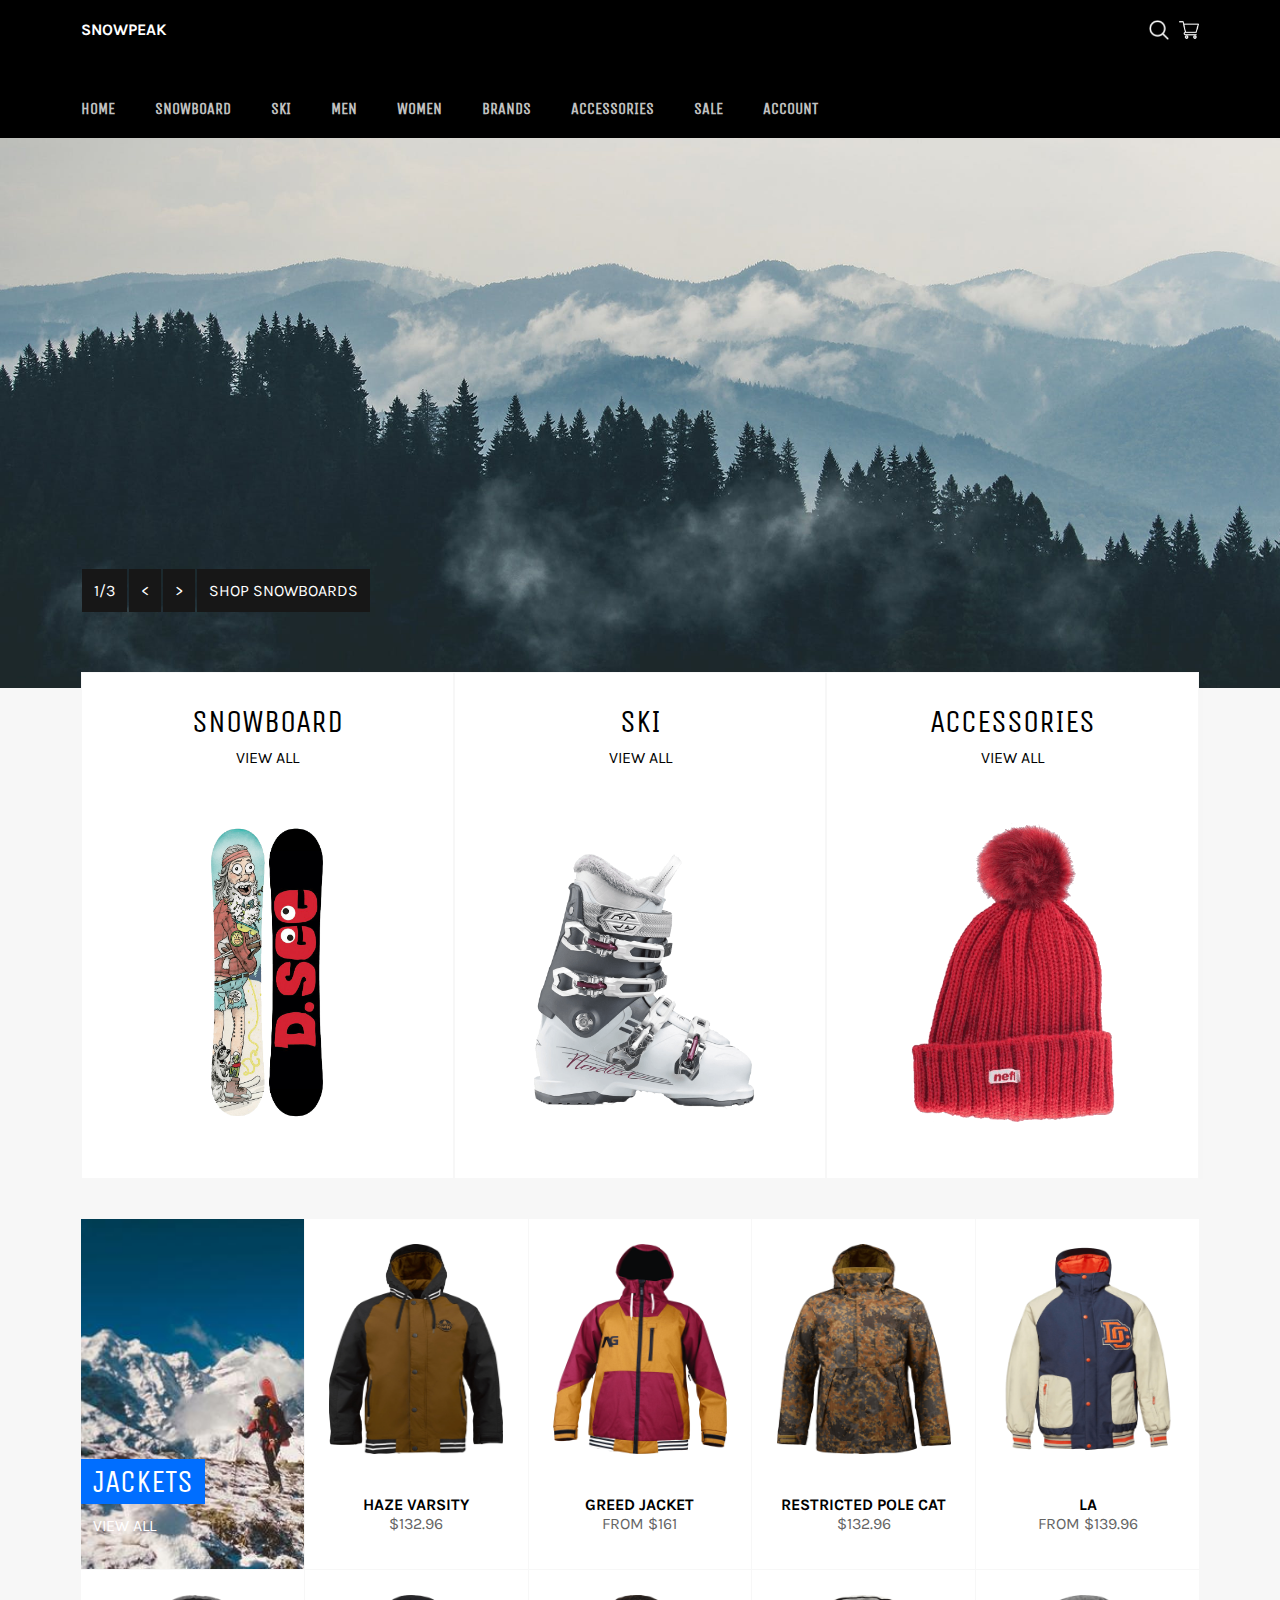
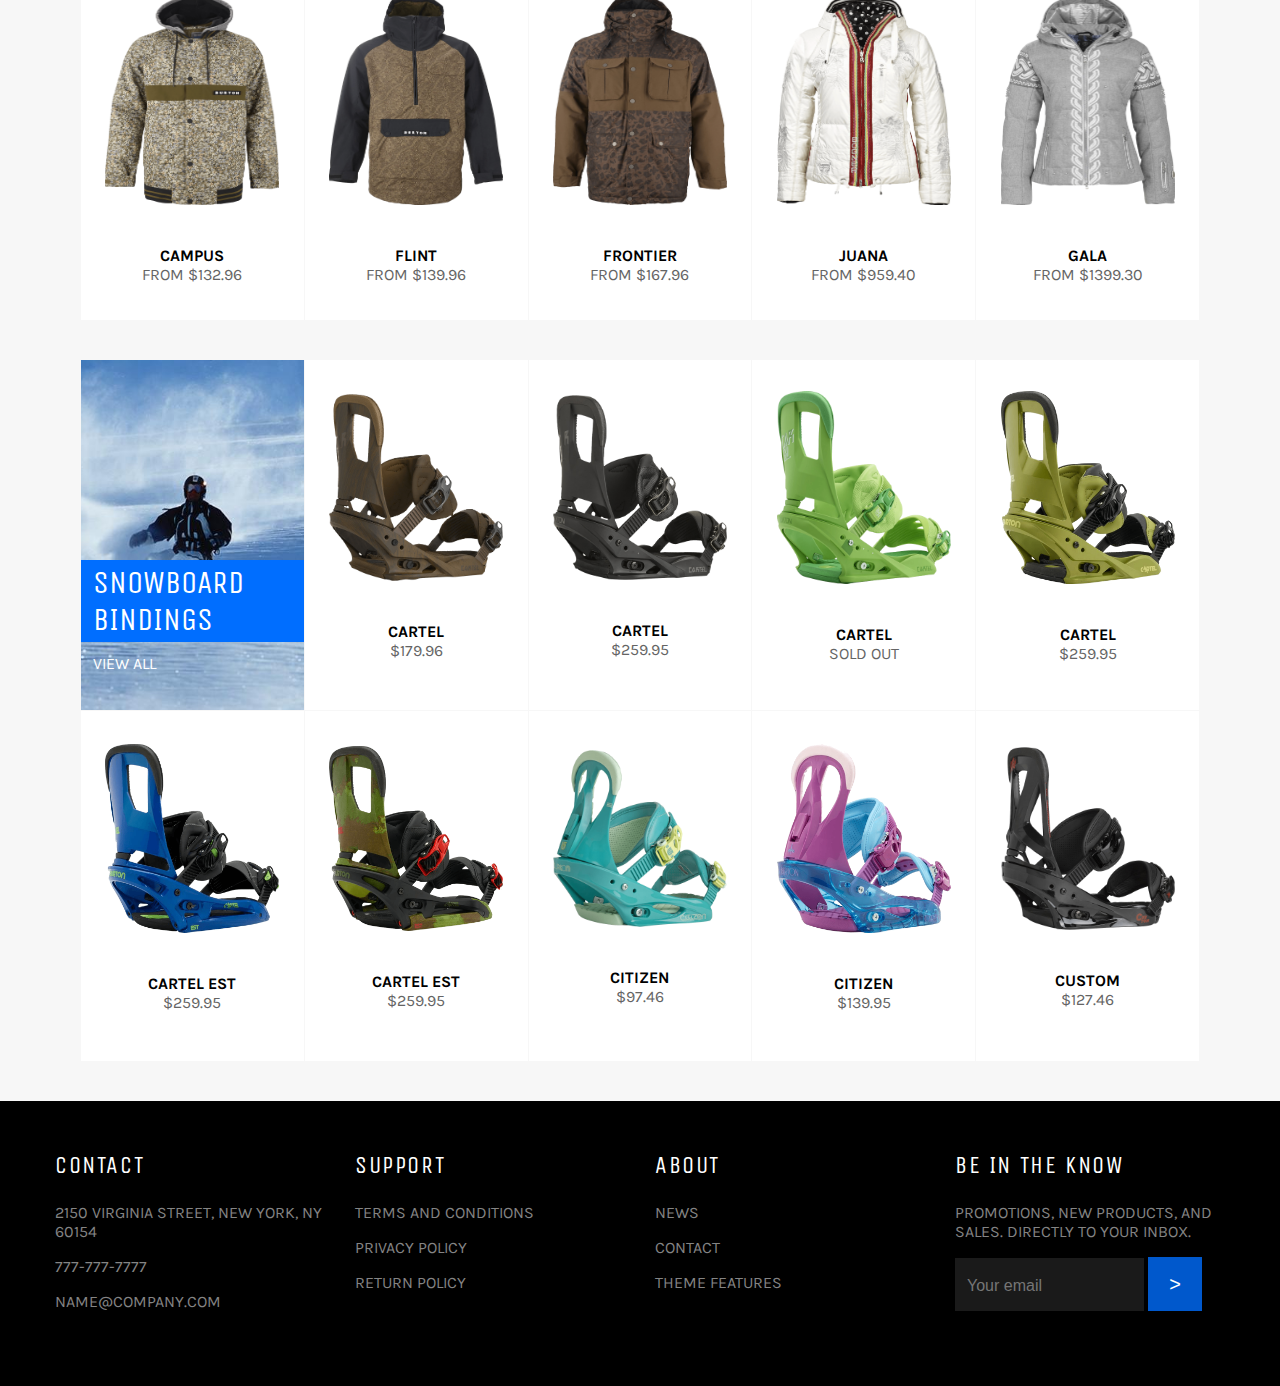
<file: index.html>
<!DOCTYPE html>
<html lang="en">
  <head>
    <meta charset="UTF-8" />
    <meta name="viewport" content="width=device-width, initial-scale=1.0" />
    <meta http-equiv="X-UA-Compatible" content="ie=edge" />
    <title>SnowPeak</title>

    <link
      href="https://fonts.googleapis.com/css?family=Karla:400,700|Unica+One"
      rel="stylesheet"
    />
    <link rel="stylesheet" type="text/css" href="./main.css" />
    <link rel="stylesheet" type="text/javascript" src="./main.js" />
  </head>
  <body>
    <!--  Header Section  -->
    <header>
      <div class="container">
        <div class="mobile-header">
          <span class="header-title">Snowpeak</span>
          <img
            src="./Resources/Pictures/mag.png"
            class="checkout"
            alt="Search bar"
          />
        </div>

        <div class="header-top-row">
          <div class="header-title">
            SnowPeak
          </div>

          <div class="icon-set">
            <span class="search-catalyst"></span>
            <div class="search-bar">
              <input class="search-text" type="text" placeholder="Search" />
              <img src="./Resources/Pictures/mag.png" alt="Search bar" />
            </div>

            <div class="checkout">
              <img src="./Resources/Pictures/cart.png" alt="checkout cart" />
            </div>
          </div>
        </div>

        <!--  Hamburger Icon  -->
        <div class="menu-wrap">
          <input type="checkbox" class="toggler" onclick="toggleNav()" />
          <div class="hamburger"><div></div></div>

          <!--  Mobile Side Menu  -->
          <section class="mobile-header-drop">
            <ul class="mobile-header-body">
              <a href="#"><li class="mobile-item mobile-sec-1">home</li></a>
              <a href="./Resources/HTML-Folder/ItemListPg.html"
                ><li class="mobile-item mobile-sec-2">snowboard</li></a
              >
              <a href="./Resources/HTML-Folder/ItemListPg.html"
                ><li class="mobile-item mobile-sec-3">ski</li></a
              >
              <a href="./Resources/HTML-Folder/ItemListPg.html"
                ><li class="mobile-item mobile-sec-4">men</li></a
              >
              <a href="./Resources/HTML-Folder/ItemListPg.html"
                ><li class="mobile-item mobile-sec-5">women</li></a
              >
              <a href="./Resources/HTML-Folder/ItemListPg.html"
                ><li class="mobile-item mobile-sec-6">brands</li></a
              >
              <a href="./Resources/HTML-Folder/ItemListPg.html"
                ><li class="mobile-item mobile-sec-7">accessories</li></a
              >
              <a href="./Resources/HTML-Folder/ItemListPg.html"
                ><li class="mobile-item mobile-sec-8">sale</li></a
              >
              <a href="./Resources/HTML-Folder/ItemListPg.html"
                ><li class="mobile-item mobile-sec-9">account</li></a
              >
            </ul>
          </section>
        </div>

        <!--  Header Bottom Row  -->

        <ul class="header-menu">
          <li id="first-menu-item"><a href="#">Home</a></li>
          <li id="header-snowboard-button">
            <a href="./Resources/HTML-Folder/ItemListPg.html">Snowboard</a>
          </li>
          <li id="header-ski-button">
            <a href="./Resources/HTML-Folder/ItemListPg.html">Ski</a>
          </li>
          <li><a href="./Resources/HTML-Folder/ItemListPg.html">Men</a></li>
          <li><a href="./Resources/HTML-Folder/ItemListPg.html">Women</a></li>
          <li><a href="./Resources/HTML-Folder/ItemListPg.html">Brands</a></li>
          <li>
            <a href="./Resources/HTML-Folder/ItemListPg.html">Accessories</a>
          </li>
          <li><a href="./Resources/HTML-Folder/ItemListPg.html">Sale</a></li>
          <li class="header-final-list-item"><a href="#">Account</a></li>
        </ul>
      </div>

      <!--  Header drop down menu  -->
      <div id="snowboard-drop" class="header-drop snowboard-drop">
        <div class="inner-drop-container">
          <div class="header-drop-info-box header-drop1">
            <h3>SNOWBOARD</h3>
            <span>All</span>
            <span>Snowboards</span>
            <span>Boots</span>
          </div>

          <div class="header-drop-box header-drop2">
            <img src="./Resources/Pictures/banner1.png" alt="snowboard" />
            <span class="header-drop-span">Tone Snowboard</span>
            <span class="drop-2nd-span">$322.46</span>
          </div>

          <div class="header-drop-box header-drop3">
            <img src="./Resources/Pictures/banner1.png" alt="snowboard" />
            <span class="header-drop-span">Mega</span>
            <span class="drop-2nd-span">$322.46</span>
          </div>

          <div class="header-drop-box header-drop4">
            <img src="./Resources/Pictures/bind3.png" alt="snowboard" />
            <span class="header-drop-span">Cartel</span>
            <span class="drop-2nd-span">$322.46</span>
          </div>

          <div class="header-drop-box header-drop5">
            <img src="./Resources/Pictures/bind4.png" alt="snowboard" />
            <span class="header-drop-span">Tesla</span>
            <span class="drop-2nd-span">$322.46</span>
          </div>
        </div>
      </div>

      <div id="ski-drop" class="header-drop ski-drop">
        <div class="inner-drop-container">
          <div class="header-drop-info-box header-drop1">
            <h3>SKI</h3>
            <span>All</span>
            <span>Snowboards</span>
            <span>Boots</span>
          </div>

          <div class="header-drop-box header-drop2">
            <img src="./Resources/Pictures/banner1.png" alt="snowboard" />
            <span class="header-drop-span">Tone Snowboard</span>
            <span class="drop-2nd-span">$322.46</span>
          </div>

          <div class="header-drop-box header-drop3">
            <img src="./Resources/Pictures/banner1.png" alt="snowboard" />
            <span class="header-drop-span">Mega</span>
            <span class="drop-2nd-span">$322.46</span>
          </div>

          <div class="header-drop-box header-drop4">
            <img src="./Resources/Pictures/bind3.png" alt="snowboard" />
            <span class="header-drop-span">Cartel</span>
            <span class="drop-2nd-span">$322.46</span>
          </div>

          <div class="header-drop-box header-drop5">
            <img src="./Resources/Pictures/bind4.png" alt="snowboard" />
            <span class="header-drop-span">Tesla</span>
            <span class="drop-2nd-span">$322.46</span>
          </div>
        </div>
      </div>
    </header>

    <!--  Banner Section  -->
    <div class="main-container">
      <main>
        <div class="banner-title-box">
          <div id="banner-title-container" class="banner-title-wrapper">
            <h1 class="banner-title">Life without boundaries</h1>
            <h1 class="banner-title">Carve your own path</h1>
            <h1 class="banner-title">Stay the whole day</h1>
          </div>

          <div class="banner-title-mobile-wrapper">
            <h1 class="banner-title-mobile">
              Life without<br />
              boundaries
            </h1>
          </div>
          <ul class="banner-list-wrapper">
            <li class="banner-list-item" id="banner-image-counter"></li>
            <li class="banner-list-item" id="arrow-left"><</li>
            <li class="banner-list-item" id="arrow-right">></li>
            <li>
              <a href="./Resources/HTML-Folder/ItemListPg.html"
                >Shop Snowboards</a
              >
            </li>
          </ul>
        </div>
      </main>

      <!--  Banner Second Half  -->
      <div class="banner-container">
        <div id="banner-box" class="banner-box banner-item1">
          <div class="sales-title-section">
            <h3>Snowboard</h3>
            <a href="#">View All</a>
            <img src="./Resources/Pictures/banner1.png" alt="snow boards" />
          </div>
          <div class="banner-item-img"></div>
          <a
            href="./Resources/HTML-Folder/ItemListPg.html"
            class="banner-link1"
            title="Go to item list page"
          ></a>
        </div>

        <div class="banner-box banner-item2">
          <div class="sales-title-section">
            <h3>Ski</h3>
            <a href="#">View All</a>
            <img src="./Resources/Pictures/banner2.png" alt="ski boot" />
          </div>
          <div class="banner-item-img"></div>
          <a
            href="./Resources/HTML-Folder/ItemListPg.html"
            class="banner-link1"
            title="Go to item list page"
          ></a>
        </div>

        <div class="banner-box banner-item3">
          <div class="sales-title-section">
            <h3>Accessories</h3>
            <a href="#">View All</a>
            <img src="./Resources/Pictures/banner3.png" alt="snow cap" />
          </div>
          <div class="banner-item-img"></div>
          <a
            href="./Resources/HTML-Folder/ItemListPg.html"
            class="banner-link1"
            title="Go to item list page"
          ></a>
        </div>
      </div>

      <div class="image-slider-container" id="banner-slider-container">
        <div
          id="image-0"
          class="slide active"
          style="background-image: url(Resources/Pictures/slide-1.jpg)"
          alt="Mountains"
        ></div>
        <div
          id="image-1"
          class="slide"
          style="background-image: url(Resources/Pictures/slide-2.jpg)"
          alt="Mountains"
        ></div>
        <div
          id="image-2"
          class="slide"
          style="background-image: url(Resources/Pictures/slide-3.jpg)"
          alt="Mountains"
        ></div>
      </div>
    </div>

    <!--  Sales Items  -->
    <div class="sales-items-outer-box">
      <div class="sales-items-container">
        <a
          class="sales-individual-box sales-box1"
          href="./Resources/HTML-Folder/ItemListPg.html"
        >
          <div class="sales-first-box-text">
            <h2>Jackets</h2>
            <br />
            <span>View All</span>
          </div>
        </a>

        <div class="sales-individual-box sales-box2">
          <div class="sales-inner-container">
            <a
              class="hover-image"
              href="./Resources/HTML-Folder/item-info-pg.html"
              >View</a
            >
            <div class="sales-items-img">
              <img src="./Resources/Pictures/jacket1.png" alt="jacket" />
            </div>
            <div class="sales-items-text">
              <div class="sales-item-name">Haze Varsity</div>
              <span class="sales-item-price">$132.96</span>
            </div>
          </div>
        </div>

        <div class="sales-individual-box sales-box3">
          <div class="sales-inner-container">
            <a
              class="hover-image"
              href="./Resources/HTML-Folder/item-info-pg.html"
              >View</a
            >
            <div class="sales-items-img">
              <img src="./Resources/Pictures/jacket2.png" alt="jacket" />
            </div>
            <div class="sales-items-text">
              <div class="sales-item-name">Greed Jacket</div>
              <span class="sales-item-price">From $161</span>
            </div>
          </div>
        </div>

        <div class="sales-individual-box sales-box4">
          <div class="sales-inner-container">
            <a
              class="hover-image"
              href="./Resources/HTML-Folder/item-info-pg.html"
              >View</a
            >
            <div class="sales-items-img">
              <img src="./Resources/Pictures/jacket3.png" alt="jacket" />
            </div>
            <div class="sales-items-text">
              <div class="sales-item-name">Restricted Pole Cat</div>
              <span class="sales-item-price">$132.96</span>
            </div>
          </div>
        </div>

        <div class="sales-individual-box sales-box5 desktop">
          <div class="sales-inner-container">
            <a
              class="hover-image"
              href="./Resources/HTML-Folder/item-info-pg.html"
              >View</a
            >
            <div class="sales-items-img">
              <img src="./Resources/Pictures/jacket5.png" alt="jacket" />
            </div>
            <div class="sales-items-text">
              <div class="sales-item-name">LA</div>
              <span class="sales-item-price">From $139.96</span>
            </div>
          </div>
        </div>

        <div class="sales-individual-box sales-box6 desktop">
          <div class="sales-inner-container">
            <a
              class="hover-image"
              href="./Resources/HTML-Folder/item-info-pg.html"
              >View</a
            >
            <div class="sales-items-img">
              <img src="./Resources/Pictures/jacket6.png" alt="jacket" />
            </div>
            <div class="sales-items-text">
              <div class="sales-item-name">Campus</div>
              <span class="sales-item-price">From $132.96</span>
            </div>
          </div>
        </div>

        <div class="sales-individual-box sales-box7 desktop">
          <div class="sales-inner-container">
            <a
              class="hover-image"
              href="./Resources/HTML-Folder/item-info-pg.html"
              >View</a
            >
            <div class="sales-items-img">
              <img src="./Resources/Pictures/jacket7.png" alt="jacket" />
            </div>
            <div class="sales-items-text">
              <div class="sales-item-name">Flint</div>
              <span class="sales-item-price">From $139.96</span>
            </div>
          </div>
        </div>

        <div class="sales-individual-box sales-box8 desktop">
          <div class="sales-inner-container">
            <a
              class="hover-image"
              href="./Resources/HTML-Folder/item-info-pg.html"
              >View</a
            >
            <div class="sales-items-img">
              <img src="./Resources/Pictures/jacket8.png" alt="jacket" />
            </div>
            <div class="sales-items-text">
              <div class="sales-item-name">Frontier</div>
              <span class="sales-item-price">From $167.96</span>
            </div>
          </div>
        </div>

        <div class="sales-individual-box sales-box9 desktop">
          <div class="sales-inner-container">
            <a
              class="hover-image"
              href="./Resources/HTML-Folder/item-info-pg.html"
              >View</a
            >
            <div class="sales-items-img">
              <img src="./Resources/Pictures/jacket9.png" alt="jacket" />
            </div>
            <div class="sales-items-text">
              <div class="sales-item-name">Juana</div>
              <span class="sales-item-price">From $959.40</span>
            </div>
          </div>
        </div>

        <div class="sales-individual-box sales-box10 desktop">
          <div class="sales-inner-container">
            <a
              class="hover-image"
              href="./Resources/HTML-Folder/item-info-pg.html"
              >View</a
            >
            <div class="sales-items-img">
              <img src="./Resources/Pictures/jacket10.png" alt="jacket" />
            </div>
            <div class="sales-items-text">
              <div class="sales-item-name">Gala</div>
              <span class="sales-item-price">From $1399.30</span>
            </div>
          </div>
        </div>
      </div>
    </div>

    <!--  Second Sales Items Section  -->
    <div class="sales-items-outer-box">
      <div class="sales-items-container">
        <a
          class="sales-individual-box sales-box1"
          href="./Resources/HTML-Folder/ItemListPg.html"
        >
          <div class="overlay"></div>
          <div class="sales-first-box-text sales-first-box-text-ii">
            <h2>Snowboard Bindings</h2>
            <br />
            <span>View All</span>
          </div>
        </a>

        <div class="sales-individual-box sales-box2">
          <div class="sales-inner-container">
            <a
              class="hover-image"
              href="./Resources/HTML-Folder/item-info-pg.html"
              >View</a
            >
            <div class="sales-items-img">
              <img
                src="./Resources/Pictures/bind1.png"
                alt="snowboard bindings"
              />
            </div>
            <div class="sales-items-text">
              <div class="sales-item-name">Cartel</div>
              <span class="sales-item-price">$179.96</span>
            </div>
          </div>
        </div>

        <div class="sales-individual-box sales-box3">
          <div class="sales-inner-container">
            <a
              class="hover-image"
              href="./Resources/HTML-Folder/item-info-pg.html"
              >View</a
            >
            <div class="sales-items-img">
              <img
                src="./Resources/Pictures/bind2.png"
                alt="snowboard bindings"
              />
            </div>
            <div class="sales-items-text">
              <div class="sales-item-name">Cartel</div>
              <span class="sales-item-price">$259.95</span>
            </div>
          </div>
        </div>

        <div class="sales-individual-box sales-box4">
          <div class="sales-inner-container">
            <a
              class="hover-image"
              href="./Resources/HTML-Folder/item-info-pg.html"
              >View</a
            >
            <div class="sales-items-img">
              <img
                src="./Resources/Pictures/bind3.png"
                alt="snowboard bindings"
              />
            </div>
            <div class="sales-items-text">
              <div class="sales-item-name">Cartel</div>
              <span class="sales-item-price">SOLD OUT</span>
            </div>
          </div>
        </div>

        <div class="sales-individual-box sales-box5 desktop">
          <div class="sales-inner-container">
            <a
              class="hover-image"
              href="./Resources/HTML-Folder/item-info-pg.html"
              >View</a
            >
            <div class="sales-items-img">
              <img
                src="./Resources/Pictures/bind4.png"
                alt="snowboard bindings"
              />
            </div>
            <div class="sales-items-text">
              <div class="sales-item-name">Cartel</div>
              <span class="sales-item-price">$259.95</span>
            </div>
          </div>
        </div>

        <div class="sales-individual-box sales-box6 desktop">
          <div class="sales-inner-container">
            <a
              class="hover-image"
              href="./Resources/HTML-Folder/item-info-pg.html"
              >View</a
            >
            <div class="sales-items-img">
              <img
                src="./Resources/Pictures/bind5.png"
                alt="snowboard bindings"
              />
            </div>
            <div class="sales-items-text">
              <div class="sales-item-name">Cartel EST</div>
              <span class="sales-item-price">$259.95</span>
            </div>
          </div>
        </div>

        <div class="sales-individual-box sales-box7 desktop">
          <div class="sales-inner-container">
            <a
              class="hover-image"
              href="./Resources/HTML-Folder/item-info-pg.html"
              >View</a
            >
            <div class="sales-items-img">
              <img
                src="./Resources/Pictures/bind6.png"
                alt="snowboard bindings"
              />
            </div>
            <div class="sales-items-text">
              <div class="sales-item-name">Cartel EST</div>
              <span class="sales-item-price">$259.95</span>
            </div>
          </div>
        </div>

        <div class="sales-individual-box sales-box8 desktop">
          <div class="sales-inner-container">
            <a
              class="hover-image"
              href="./Resources/HTML-Folder/item-info-pg.html"
              >View</a
            >
            <div class="sales-items-img">
              <img
                src="./Resources/Pictures/bind7.png"
                alt="snowboard bindings"
              />
            </div>
            <div class="sales-items-text">
              <div class="sales-item-name">Citizen</div>
              <span class="sales-item-price">$97.46</span>
            </div>
          </div>
        </div>

        <div class="sales-individual-box sales-box9 desktop">
          <div class="sales-inner-container">
            <a
              class="hover-image"
              href="./Resources/HTML-Folder/item-info-pg.html"
              >View</a
            >
            <div class="sales-items-img">
              <img
                src="./Resources/Pictures/bind8.png"
                alt="snowboard bindings"
              />
            </div>
            <div class="sales-items-text">
              <div class="sales-item-name">Citizen</div>
              <span class="sales-item-price">$139.95</span>
            </div>
          </div>
        </div>

        <div class="sales-individual-box sales-box10 desktop">
          <div class="sales-inner-container">
            <a
              class="hover-image"
              href="./Resources/HTML-Folder/item-info-pg.html"
              >View</a
            >
            <div class="sales-items-img">
              <img
                src="./Resources/Pictures/bind9.png"
                alt="snowboard bindings"
              />
            </div>
            <div class="sales-items-text">
              <div class="sales-item-name">Custom</div>
              <span class="sales-item-price">$127.46</span>
            </div>
          </div>
        </div>
      </div>
    </div>

    <!--  Footer Section  -->
    <footer>
      <div class="footer-container">
        <div class="contact footer-individual-box">
          <h3 class="footer-title">Contact</h3>
          <div class="footer-box">2150 Virginia Street, New York, NY 60154</div>
          <div class="footer-box footer-phone">777-777-7777</div>
          <div class="footer-box">name@company.com</div>
        </div>

        <div class="support footer-individual-box">
          <h3 class="footer-title">Support</h3>
          <div class="footer-box support-terms">Terms and Conditions</div>
          <div class="footer-box support-privacy">Privacy Policy</div>
          <div class="footer-box support-return">Return Policy</div>
        </div>

        <div class="about footer-individual-box">
          <div class="footer-title">About</div>
          <div class="footer-box about-news">News</div>
          <div class="footer-box about-contact">Contact</div>
          <div class="footer-box about-theme">Theme Features</div>
        </div>

        <div class="in-the-know footer-individual-box">
          <div class="footer-title">Be in the know</div>
          <div class="footer-box footer-promotions">
            Promotions, new products, and sales. Directly to your inbox.
          </div>
          <form class="pure-form">
            <input class="email-form" type="email" placeholder="Your email" />
            <button type="submit" class="pure-button pure-button-primary">
              >
            </button>
          </form>
        </div>

        <div class="credit-cards"></div>
      </div>
    </footer>
  </body>
  <script type="text/javascript" src="./main.js"></script>
</html>
</file>
<file: main.css>
/*  Universal  */

* {
    box-sizing: border-box;
    margin: 0; 
    border: 0; 
}

a {
    color: inherit;
    text-decoration: inherit;
}

ul {
    list-style-type: none;
}

body {
    width: 100%;
    margin: 0 auto;
    font-family: Karla,sans-serif;
    text-transform: uppercase;
    background-color: #F7F7F7;
    transition: all 300ms ease-in-out;
    overflow-x: hidden;
}

/*  Header Section  */

header {
    position: fixed;
    top: 0;
    left: 0;
    z-index: 1000;
    width: 100vw;
    padding: 0;
    background: black;
    transition: all 100ms ease-out; 
}

.pop-out {
    top: -80px;
}

.container {
    max-width: 1170px;
    margin: 0 auto;
    background: black;
    padding: 0 2vw;
}

.header-top-row {
    position: relative;
    margin: 20px 0 60px;
}

.header-title {
    display: inline-block;
    color: white;
    font-weight: 700;
}

.icon-set {
    display: inline-flex;
    float: right;
    color: white;
}

.icon-move {
    position: absolute;
    right: 0;
    bottom: -100px;
}

.search-catalyst {
    position: absolute;
    right: 30px;
    height: 20px;
    width: 20px;
    z-index: 500;
    cursor: pointer;
}

.search-bar {
    position: relative;
    height: 40px;
}

.search-text {
    display: none;
    position: absolute;
    top: -8px;
    left: -150px;
    height: 40px;
    color: #898989;
    background-color: #171717;
    padding-left: 10px;
    transition: all 300ms ease-in-out;
}

.search-bar img {
    height: 20px;
    margin: 0 10px 20px;
}

.checkout {
    height: 20px;
}

.checkout img {
    height: 20px;
}

/*  Hamburger Icon  */

.menu-wrap {
    display: none;
    position: absolute;
    height: 50px;
}

.toggler {
    position: absolute;
    top: -28px;
    left: -10px;
    z-index: 2;
    cursor: pointer;
    width: 50px;
    height: 50px;
    opacity: 0;
  }
  
  .hamburger {
    position: absolute;
    top: -38px;
    left: -14px;
    z-index: 1;
    width: 55px;
    height: 60px;
    padding: 1rem;
    background: var(--primary-color);
    display: flex;
    align-items: center;
    justify-content: center;
  }
  
  /* Hamburger Line */
  .hamburger > div {
    position: relative;
    flex: none;
    width: 100%;
    height: 2px;
    background: #BCBCBC;
    display: flex;
    align-items: center;
    justify-content: center;
    transition: all 0.4s ease;
  }
  
  /* Hamburger Lines - Top & Bottom */
  .hamburger > div::before,
  .hamburger > div::after {
    content: '';
    position: absolute;
    z-index: 1;
    top: -8px;
    width: 100%;
    height: 2px;
    background: inherit;
  }
  
  /* Moves Line Down */
  .hamburger > div::after {
    top: 8px;
  }
  
  /* Toggler Animation */
  .toggler:checked + .hamburger > div {
    transform: rotate(135deg);
  }
  
  /* Turns Lines Into X */
  .toggler:checked + .hamburger > div:before,
  .toggler:checked + .hamburger > div:after {
    top: 0;
    transform: rotate(90deg);
  }
  
  /* Rotate On Hover When Checked */
  .toggler:checked:hover + .hamburger > div {
    transform: rotate(225deg);
  }

  /*  Header Bottom Row  */

.header-menu {
    display: inline-flex;
    padding-left: 0;
    font-family: "Unica One";
    margin-bottom: 20px;
}

.header-menu a:hover {
    color: white;
}

.header-menu li {
    margin: 0 20px;
}

.header-menu a {
    color: #C1C1C1;
    font-weight: 700;
}

#first-menu-item {
    margin-left: 0;
}

.header-hamburger-icon {
    display: none;
    color: #848484;
}

.header-hamburger-icon:hover {
    color: white;
}

.mobile-header {
    display: none;
}

/*  Mobile Side Menu  */
.mobile-header-drop {
    position: relative;
    top: 22px;
    left: -338px;
    width: 300px;
    height: 100vh;
    background-color: white;
    z-index: 1001;
    transition: all 300ms ease-in-out;
}

.mobile-header-search {
    height: 70px; 
    background-color: #F7F7F7;
}

.mobile-header-body {
    display: flex;
    flex-direction: column;
    width: 100%;
    list-style-type: none;
    padding: 0;
}

.mobile-item {
    display: flex;
    align-items: center;
    font-family: "Unica One";
    font-size: 1.5rem;
    font-weight: 400;
    letter-spacing: 0.22rem;
    background-color: white;
    color: black;
    height: 70px;
    width: 300px;
    border: 1px solid #F7F7F7;
    padding-left: 4vw;
    text-transform: uppercase;
}

.mobile-item:hover {
    background-color: #F7F7F7;
}

/*  Header drop down menu  */

.snowboard-drop {
    display: none;
    background-color: white;
    height: 345px;
    z-index: 100;
    transition: all 0.3s ease-in-out;
}

.active {
    display: block;
}

.inner-drop-container {
    display: flex;
    justify-content: center;
    max-width: 1170px;
    height: 100%;
    margin: 0 auto;
}

.header-drop-box {
    display: flex;
    flex-direction: column;
    align-items: center;
    width: 225px;
    height: 100%;
    border: 1px solid #F7F7F7;
    
}

.header-drop1 {
    display: flex;
    flex-direction: column;
    flex-grow: 1;
}

.header-drop1 h3 {
    font-size: 1.5rem;
    font-weight: 300;
    margin: 20px 0 15px 5px;
    color: black;
}

.header-drop-info-box span {
    margin: 0 0 15px 5px;
    color: #6B6B6B;
}

.header-drop-span {
    margin-top: auto;
    font-weight: bold;
}

.drop-2nd-span {
    margin-bottom: 20px;
}

.header-drop2 img,
.header-drop3 img {
    margin-top: 10%;
    max-height: 70%;
    max-width: 70%;
}

.header-drop4 img,
.header-drop5 img {
    margin-top: 25px;
    width: 80%;
}

#ski-drop {
    display: none;
    position: relative;
    top: 0;
    background-color: white;
    z-index: 100;
    height: 0;
    transition: all 0.3s ease-in-out;
}

#ski-drop.active {
    display: block;
    height: 345px;
}


@media only screen and (max-width: 1170px) {

    .header-menu {
        margin-bottom: 20px;
    }

    .header-hamburger-icon {
        margin-bottom: 20px;
    }
}

@media only screen and (max-width: 1025px) {
    header {
        height: 138px;
    }

    .header-menu {
        display: none;
    }

    .header-title {
        font-size: 30px;
        font-weight: 700;
        margin: 0 auto;
    }

    .icon-move {
        bottom: -80px;
    }

    .menu-wrap {
        display: block;
    }
}

@media only screen and (max-width: 750px) {
    .header-top-row,
    .header-menu,
    .header-hamburger-icon {
        display: none;
    }

    header {
        height: 60px;
        padding: 0 0 0 3vw;
    }

    .mobile-header {
        display: inline-flex;
        width: 100%;
        height: 60px;
        justify-content: space-between;
        align-items: center;
        color: white;
    }

    .toggler {
        top: -54px;
        left: -30px;
    }

    .hamburger {
        top: -60px;
        left: -34px;
    }

    .mobile-header-drop {
        top: 0;
        left: -338px;
    }
}

@media only screen and (max-width: 490px) {
    .hamburger {
        margin-left: 2vw;
    }
}


/*  Banner Section  */

.main-container {
    position: relative;
    background-size: 100% 588px;
    background-position: top;
    background-repeat: no-repeat;
    margin-top: 100px;
    overflow: hidden;
}

.image-slider-container {
    display: flex;
    position: absolute;
    top: 0;
    left: 0;
    height: 588px;
    width: 100%;
    overflow: hidden;
    z-index: -10;
}

.slide {
    display: none;
    position: absolute;
    top: 0;
    background-size: cover;
    background-position: center;
    width: 100%;
    height: 588px;
    animation: slide 1.2s ease;
}

.slide.active {
    display: flex;
}

@keyframes slide {
    0% {
        opacity: 0; transform: scale(1.1);
    }
    100% {
        opacity: 1; transform: scale(1);
    }
}

main {
    max-width: 1170px;
    margin: 0 auto;
}

.banner-title-box {
    padding: 388px 0 40px;
    margin-left: 2vw;
}

.banner-title {
    display: none;
    padding: 0 10px;
    font-family: "Unica One";
    font-weight: 400;
    font-size: 60px;
    letter-spacing: 0.1em;
    color: white;
    background-color: #006EFF;
    cursor: default;
    opacity: 0;
    animation: moveText 0.5s ease forwards;
    animation-delay: 0.5s;
}

.banner-title.visable {
    display: inline-block;
}

@keyframes moveText {
    0% {
        opacity: 0; transform: translateX(-100px);
    }
    100% {
        opacity: 1; transform: translateX(0px);
    }
}

.banner-title-mobile {
    display: none;
    padding: 0 10px;
    font-family: "Unica One";
    font-weight: 400;
    font-size: 60px;
    letter-spacing: 0.1em;
    color: white;
    background-color: #006EFF;
}

.banner-title-box ul {
    display: inline-flex;
    padding: 0; 
}

.banner-title-box li {
    margin:  10px 1px 20px;
    padding: 12px;
    color: white;
    background-color: #171717;
    cursor: pointer;
}

.banner-list-wrapper li:nth-child(1) {
    cursor: default;
}

.banner-list-wrapper li:nth-child(2):hover,
.banner-list-wrapper li:nth-child(3):hover,
.banner-list-wrapper li:nth-child(4):hover {
    color: black;
    background: white;
    transition: all 0.2s ease-in-out;
}

@media only screen and (max-width: 1160px) {
    .banner-title-box {
        padding-top: 255px;
    }
}

@media only screen and (max-width: 970px) {
    

    .banner-title-wrapper {
        width: 500px;
        height: auto;
    }

    .main-container {
        background-size: 100% 560px;
    }
}

@media only screen and (max-width: 750px) {
    .banner-title-mobile-wrapper h1 {
        font-size: 36px;
    }

    .banner-title-wrapper h1 {
        font-size: 36px;
    }

    .main-container {
        background-size: 100% 420px;
        margin-top: 0;
    }
}


/*  Banner Second Half  */

.banner-container {
    display: grid;
    grid-template-columns: repeat(3, 1fr); 
    justify-content: center;
    max-width: 1170px;
    margin: auto;
    padding: 0 2vw;
}

.banner-item1 {
    grid-column: 1/2;
}

.banner-item2 {
    grid-column: 2/3;
}

.banner-item3 {
    grid-column: 3/4;
}

.banner-box {
    display: flex;
    justify-content: center;
    background: white;
    border: 1px solid #F7F7F7;
    transition: all 0.2s ease-in-out;
    box-shadow: 4px 4px 4px 0px rgba(0,0,0,0.009);
    position: relative;
}

.banner-box:hover {
    background: #d6d4d4;
}

.banner-box h3 {
    font-family: "Unica One";
    font-size: 2rem;
    font-weight: 400;
}

.sales-title-section {
    display: flex;
    flex-direction: column;
    align-items: center;
    margin-top: 30px;
    height: 475px;
}

.sales-title-section a {
    margin-top: 8px;
}

.sales-title-section img {
    margin: auto;
    max-height: 70%;
    max-width: 90%;
}

.banner-link1 {
    position: absolute;
    top: 0;
    left: 0;
    height: 100%;
    width: 100%;
}

@media only screen and (max-width: 750px) {
    .banner-container {
        display: flex;
        flex-direction: column;
        width: 96vw;
        padding: 0;
    }

    .banner-box {
        height: 470px;
    }

    .sales-title-section img {
        justify-content: center;
        margin: auto;
    }
}

@media only screen and (max-width: 479px) {
    .banner-title {
        display: none;
    }

    .banner-title-mobile {
        display: inline-block;
    }
}


/*  Sales Items  */

.sales-items-outer-box {
    max-width: 1170px;
    margin: 40px auto;
    height: 100%;
}

.sales-items-container {
    display: grid;
    grid-template-columns: repeat(5, 1fr);
    grid-template-rows: repeat(2, 350px);
    grid-gap: 1px; 
    margin: 0 auto;
    padding: 0 2vw;
    width: 100%;
}

.sales-individual-box {
    background: white;
    justify-content: space-around;
    width: 100%;
    display: flex;
    flex-direction: column;
    transition: all 0.2s ease-in-out;
}

.sales-individual-box:hover {
    background-color: #d6d4d4;
}

.sales-items-img {
    display: flex;
    justify-content: center;
    max-width: 90%;
    max-height: 235px;
    margin: 0 auto;
}

.sales-items-img img {
    width: 87%;
    margin-top: 25px;
}

.sales-inner-container {
    position: relative;
}

.hover-image {
    opacity: 0;
    position: absolute;
    left: 50%;
    top: 43%;
    text-align: center;
    line-height: 3;
    color: white;
    height: 50px;
    width: 120px;
    background: #006EFF;
    margin-left: -60px;
    transition: all 0.2s ease-in;
}

.sales-inner-container:hover > .hover-image  {
    opacity: 100;
    top: 38%;
}

.sales-items-text {
    display: flex;
    flex-direction: column;
    height: 120px;
    text-align: center;
    align-items: center;
    justify-content: center;
}

.sales-item-name {
    font-weight: bold;
}

.sales-item-price {
    font-weight: 400;
    color: #646464;
}

.sales-box1 {
    grid-area: 1/1/2/2;
}

.sales-first-box-text {
    height: 100%;
    padding-top: 240px;
    background-image: url("./Resources/Pictures/sales-items-header1.jpg");
    background-size: cover;
    background-position: center;
}

.sales-first-box-text-ii {
    padding-top: 200px;
    background-image: url("./Resources/Pictures/sales-items-header2.jpg");
}

.sales-box1 h2 {
    display: inline-block;
    font-family: "Unica One";
    font-size: 2rem;
    font-weight: 300;
    color: white;
    background: #006EFF;
    padding: 4px 12px;
    margin-bottom: 12px;
}

.sales-box1 span {
    color: white;
    padding-left: 12px;
}

.sales-box2 {
    grid-area: 1/2/2/3;
}

.sales-box3 {
    grid-area: 1/3/2/4;
}

.sales-box4 {
    grid-area: 1/4/2/5;
}

.sales-box5 {
    grid-area: 1/5/2/6;
}

.sales-box6 {
    grid-area: 2/1/3/2;
}

.sales-box7 {
    grid-area: 2/2/3/3;
}

.sales-box8 {
    grid-area: 2/3/3/4;
}

.sales-box9 {
    grid-area: 2/4/3/5;
}

.sales-box10 {
    grid-area: 2/5/3/6;
}

@media only screen and (max-width: 750px) {
    .desktop {
        display: none;
    }

    .sales-items-container {
        display: grid;
        grid-template-columns: repeat(2, 1fr);
        grid-template-rows: repeat(2, 350px);
        grid-gap: 1px;
    }

    .sales-items-img img {
        height: auto;
        max-width: 160px;
    }

    .sales-items-text {
        margin-top: 17px;
    }

    .sales-box1 {
        grid-area: 1/1/2/2;
    }

    .sales-box2 {
        grid-area: 1/2/2/3;
    }

    .sales-box3 {
        grid-area: 2/1/3/2;
    }
    
    .sales-box4  {
        grid-area: 2/2/3/3;
    }

}

@media only screen and (max-width: 523px) {
    .sales-items-container {
        grid-template-columns: repeat(2, 1fr);
        grid-template-rows: repeat(2, 350px);
    }
}


/*  Footer Section  */

footer {
    width: 100vw;
    height: 285px;
    background: black;
    padding: 0 2vw 0 2vw;
}

.footer-container {
    margin: 30px auto 0;
    max-width: 1170px;
    height: 275px;
    background: black;
    display: grid;
    grid-template-columns: repeat(4, 1fr);
    grid-gap: 30px;
}

.contact {
    display: flex;
    flex-direction: column;
    height: 240px;
    grid-column: 1/2;
    background-color: black;
}

.footer-box {
    color: #848484;
}

.footer-title {
    margin: 50px 0 24px;
    font-family: "Unica One";
    letter-spacing: 1.6px;
    font-size: 24px;
    font-weight: 300;
    color: white;
}

.footer-phone {
    margin: 16px 0;
}

.support {
    grid-column: 2/3;
    height: 240px;
    background: black;
}

.support-terms:hover,
.support-privacy:hover,
.support-return:hover {
    color: white;
}

.support-privacy {
    margin: 16px 0;
}

.about {
    grid-column: 3/4;
    height: 240px;
    background: black;
}

.about-news:hover,
.about-contact:hover,
.about-theme:hover {
    color: white;
}

.about-contact {
    margin: 16px 0;
}

.in-the-know {
    grid-column: 4/5;
    height: 240px;
    background: black;
}

.footer-promotions {
    margin: 16px 0;
}

.email-form {
    display: inline-flex;
    padding: 19px 0 16px 12px;
    width: 70%;
    font-size: 16px;
    color: #959595;
    background: #1A1A1A;
}

button {
    display: inline-flex;
    justify-content: center;
    align-items: center;
    background: #0058CC;
    color: white;
    height: 54px;
    width: 54px;
    font-size: 20px;
}

@media only screen and (max-width: 895px) {
    .email-form {
        width: 62%;
    }
}

@media only screen and (max-width: 750px) {
    footer {
        height: 790px;
    }

    .footer-container {
        display: flex;
        flex-direction: column;
        grid-gap: 0;
        line-height: 1rem;
    }

    .footer-individual-box {
        padding-left: 2vw;
        padding-bottom: 20px;
    }

    .email-form {
        max-width: 100%;
        min-width: 80%
    } 
}
</file>
